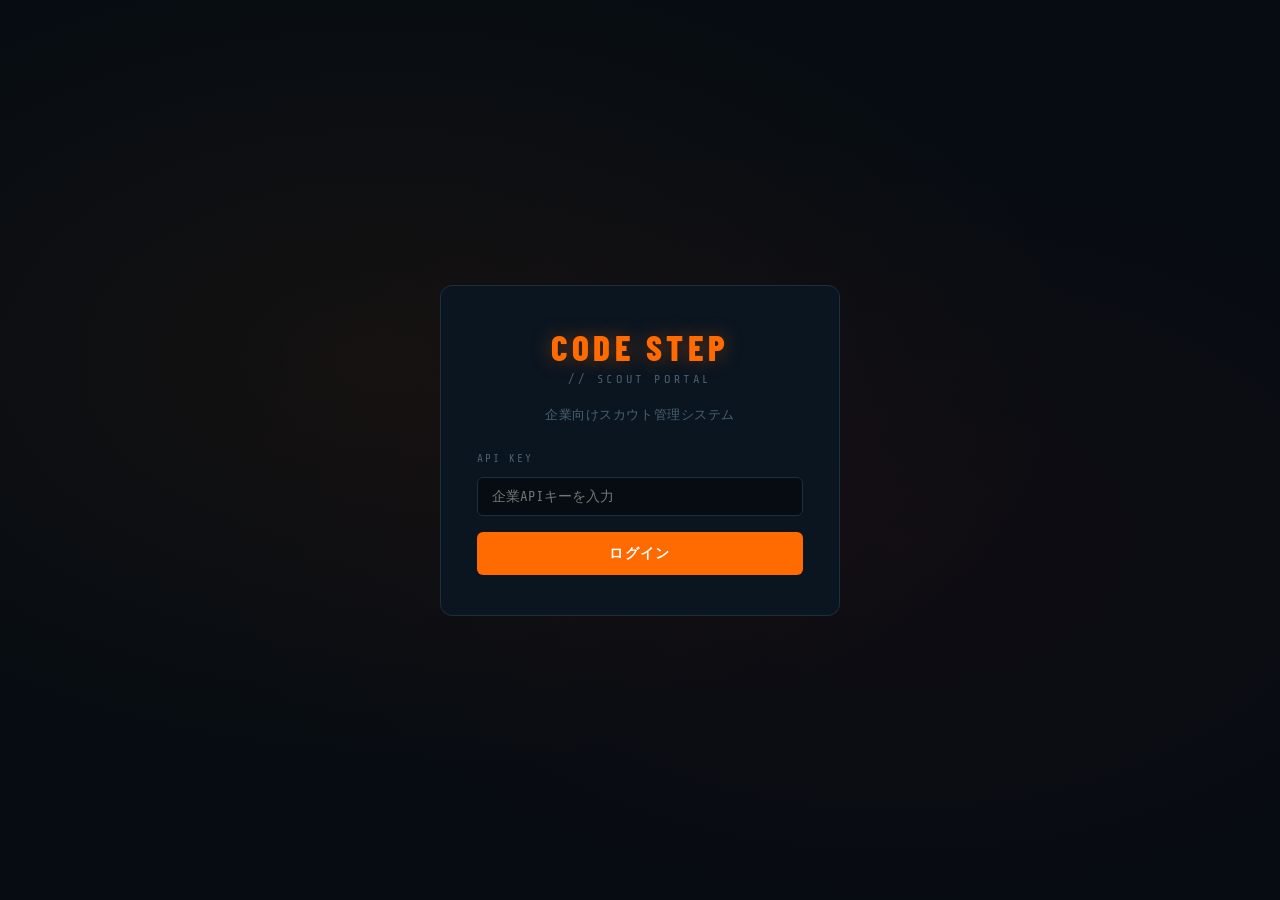
<file: company.html>
<!DOCTYPE html>
<html lang="ja">
<head>
  <meta charset="UTF-8">
  <meta name="viewport" content="width=device-width, initial-scale=1.0">
  <title>SCOUT PORTAL — CODE STEP</title>
  <meta name="robots" content="noindex, nofollow">
  <link rel="stylesheet" href="company.css">
</head>
<body>

  <!-- ===== ログイン画面 ===== -->
  <div id="login-screen">
    <div class="login-box">
      <div class="login-logo">CODE STEP</div>
      <div class="login-subtitle">// SCOUT PORTAL</div>
      <p class="login-desc">企業向けスカウト管理システム</p>
      <div class="login-form">
        <label class="login-label">API KEY</label>
        <input id="api-key-input" type="password" class="login-input"
               placeholder="企業APIキーを入力" autocomplete="off"
               onkeydown="if(event.key==='Enter')doLogin()">
        <button id="login-btn" class="login-btn" onclick="doLogin()">ログイン</button>
        <p id="login-error" class="login-error hidden"></p>
      </div>
    </div>
  </div>

  <!-- ===== ダッシュボード ===== -->
  <div id="dashboard" class="hidden">

    <header class="portal-header">
      <div class="portal-header-left">
        <span class="portal-logo-text">CODE STEP</span>
        <span class="portal-sep">//</span>
        <span class="portal-title-text">SCOUT PORTAL</span>
      </div>
      <div class="portal-header-right">
        <span id="company-name-label" class="company-name-label"></span>
        <span id="plan-badge" class="plan-badge"></span>
        <button class="logout-btn" onclick="doLogout()">ログアウト</button>
      </div>
    </header>

    <main class="portal-main">

      <!-- 検索パネル -->
      <section class="search-panel">
        <h2 class="section-title">// CANDIDATE SEARCH</h2>
        <div class="search-controls">
          <div class="search-field">
            <label class="field-label">言語</label>
            <select id="lang-select" class="field-select">
              <option value="cpp">C++</option>
              <option value="python">Python</option>
              <option value="javascript">JavaScript</option>
              <option value="typescript">TypeScript</option>
              <option value="java">Java</option>
              <option value="rust">Rust</option>
              <option value="go">Go</option>
              <option value="c">C</option>
              <option value="csharp">C#</option>
              <option value="kotlin">Kotlin</option>
              <option value="swift">Swift</option>
              <option value="ruby">Ruby</option>
              <option value="php">PHP</option>
              <option value="sql">SQL</option>
              <option value="html">HTML/CSS</option>
              <option value="bash">Bash</option>
              <option value="regex">Regex</option>
            </select>
          </div>
          <div class="search-field">
            <label class="field-label">最低ランク</label>
            <select id="tier-select" class="field-select">
              <option value="8">TITAN（100%達成）</option>
              <option value="9">OVERLORD（複数言語TITAN）</option>
            </select>
          </div>
          <button id="search-btn" class="search-btn" onclick="doSearch(false)">検索する</button>
        </div>
        <p id="search-status" class="search-status hidden"></p>
      </section>

      <!-- 検索結果 -->
      <section class="results-section">
        <div id="results-grid" class="results-grid"></div>
      </section>

    </main>
  </div>

  <!-- ===== スカウトモーダル ===== -->
  <div id="scout-modal" class="modal-wrap hidden">
    <div class="modal-overlay" onclick="closeScoutModal()"></div>
    <div class="modal-panel">
      <div class="modal-header">
        <span class="modal-title">// SEND SCOUT</span>
        <button class="modal-close" onclick="closeScoutModal()">✕</button>
      </div>
      <div class="modal-body">
        <div class="modal-target">
          <span class="modal-target-label">送信先</span>
          <span id="modal-target-id" class="modal-target-id"></span>
          <span id="modal-target-rank" class="modal-target-rank"></span>
        </div>
        <div class="modal-field">
          <label class="field-label">件名 <span class="field-limit">(最大100文字)</span></label>
          <input id="scout-title" type="text" class="modal-input" maxlength="100"
                 placeholder="例：エンジニア採用のご案内">
        </div>
        <div class="modal-field">
          <label class="field-label">メッセージ本文 <span class="field-limit">(最大2000文字)</span></label>
          <textarea id="scout-body" class="modal-textarea" maxlength="2000" rows="6"
                    placeholder="自己紹介・仕事内容・募集背景などを記載してください"></textarea>
          <div id="body-count" class="char-count">0 / 2000</div>
        </div>
        <p id="scout-error" class="scout-error hidden"></p>
        <button id="send-btn" class="send-btn" onclick="doSendScout()">送信する</button>
      </div>
    </div>
  </div>

  <script src="company.js"></script>
</body>
</html>
</file>
<file: company.css>
@import url('https://fonts.googleapis.com/css2?family=Barlow+Condensed:wght@700;800&family=Share+Tech+Mono&display=swap');

*, *::before, *::after { box-sizing: border-box; margin: 0; padding: 0; }

:root {
  --bg:       #060c12;
  --surface:  #0a1520;
  --border:   #1a3040;
  --text:     #c8dce8;
  --muted:    #4a6070;
  --accent:   #FF6B00;
  --titan:    #FF2020;
  --overlord: #FFD700;
}

body {
  background: var(--bg);
  color: var(--text);
  font-family: 'Share Tech Mono', monospace;
  min-height: 100vh;
}

.hidden { display: none !important; }

/* ===== ログイン ===== */
#login-screen {
  display: flex;
  align-items: center;
  justify-content: center;
  min-height: 100vh;
  background:
    radial-gradient(ellipse at 30% 40%, rgba(255,107,0,0.06) 0%, transparent 55%),
    radial-gradient(ellipse at 70% 60%, rgba(255,32,32,0.04) 0%, transparent 55%),
    var(--bg);
}

.login-box {
  width: 100%;
  max-width: 400px;
  background: var(--surface);
  border: 1px solid var(--border);
  border-radius: 12px;
  padding: 40px 36px;
  text-align: center;
}

.login-logo {
  font-family: 'Barlow Condensed', sans-serif;
  font-size: 2.2rem;
  font-weight: 800;
  letter-spacing: 0.12em;
  color: var(--accent);
  text-shadow: 0 0 20px rgba(255,107,0,0.4);
}

.login-subtitle {
  font-size: 0.75rem;
  letter-spacing: 0.3em;
  color: var(--muted);
  margin-top: 4px;
  margin-bottom: 20px;
}

.login-desc {
  font-size: 0.82rem;
  color: var(--muted);
  margin-bottom: 28px;
  letter-spacing: 0.04em;
}

.login-form { display: flex; flex-direction: column; gap: 12px; text-align: left; }

.login-label {
  font-size: 0.7rem;
  letter-spacing: 0.18em;
  color: var(--muted);
}

.login-input {
  background: #060c12;
  border: 1px solid var(--border);
  border-radius: 6px;
  color: var(--text);
  font-family: 'Share Tech Mono', monospace;
  font-size: 0.88rem;
  padding: 11px 14px;
  width: 100%;
  transition: border-color 0.15s;
  outline: none;
}
.login-input:focus { border-color: var(--accent); }

.login-btn {
  background: var(--accent);
  border: none;
  border-radius: 6px;
  color: #fff;
  cursor: pointer;
  font-family: 'Share Tech Mono', monospace;
  font-size: 0.88rem;
  font-weight: 700;
  letter-spacing: 0.1em;
  padding: 12px;
  transition: background 0.15s, opacity 0.15s;
  margin-top: 4px;
}
.login-btn:hover:not(:disabled) { background: #e55e00; }
.login-btn:disabled { opacity: 0.5; cursor: not-allowed; }

.login-error {
  font-size: 0.78rem;
  color: #ff6060;
  text-align: center;
  min-height: 1.2em;
}

/* ===== ヘッダー ===== */
.portal-header {
  display: flex;
  align-items: center;
  justify-content: space-between;
  padding: 0 24px;
  height: 52px;
  background: rgba(6,12,18,0.95);
  border-bottom: 1px solid var(--border);
  position: sticky;
  top: 0;
  z-index: 100;
  backdrop-filter: blur(8px);
}

.portal-header-left { display: flex; align-items: center; gap: 10px; }

.portal-logo-text {
  font-family: 'Barlow Condensed', sans-serif;
  font-size: 1.4rem;
  font-weight: 800;
  letter-spacing: 0.1em;
  color: var(--accent);
}

.portal-sep { color: var(--muted); font-size: 0.8rem; }

.portal-title-text {
  font-size: 0.72rem;
  letter-spacing: 0.22em;
  color: var(--muted);
}

.portal-header-right {
  display: flex;
  align-items: center;
  gap: 12px;
}

.company-name-label {
  font-size: 0.82rem;
  color: var(--text);
  font-weight: 700;
}

.plan-badge {
  font-size: 0.62rem;
  font-weight: 700;
  letter-spacing: 0.12em;
  border: 1px solid var(--border);
  border-radius: 4px;
  padding: 2px 8px;
  color: var(--muted);
}
.plan-badge.pro   { color: var(--overlord); border-color: rgba(255,215,0,0.4); }
.plan-badge.basic { color: var(--accent);   border-color: rgba(255,107,0,0.4); }

.logout-btn {
  background: none;
  border: 1px solid var(--border);
  border-radius: 4px;
  color: var(--muted);
  cursor: pointer;
  font-family: 'Share Tech Mono', monospace;
  font-size: 0.72rem;
  padding: 4px 12px;
  transition: border-color 0.15s, color 0.15s;
}
.logout-btn:hover { border-color: #4a6070; color: var(--text); }

/* ===== メイン ===== */
.portal-main {
  max-width: 1100px;
  margin: 0 auto;
  padding: 28px 20px 60px;
}

.section-title {
  font-size: 0.72rem;
  letter-spacing: 0.22em;
  color: var(--muted);
  margin-bottom: 16px;
}

/* ===== 検索パネル ===== */
.search-panel {
  background: var(--surface);
  border: 1px solid var(--border);
  border-radius: 10px;
  padding: 22px 24px;
  margin-bottom: 24px;
}

.search-controls {
  display: flex;
  flex-wrap: wrap;
  gap: 16px;
  align-items: flex-end;
}

.search-field { display: flex; flex-direction: column; gap: 6px; }

.field-label {
  font-size: 0.68rem;
  letter-spacing: 0.14em;
  color: var(--muted);
}

.field-select {
  background: var(--bg);
  border: 1px solid var(--border);
  border-radius: 6px;
  color: var(--text);
  font-family: 'Share Tech Mono', monospace;
  font-size: 0.85rem;
  padding: 9px 14px;
  min-width: 200px;
  outline: none;
  cursor: pointer;
  transition: border-color 0.15s;
}
.field-select:focus { border-color: var(--accent); }

.search-btn {
  background: var(--accent);
  border: none;
  border-radius: 6px;
  color: #fff;
  cursor: pointer;
  font-family: 'Share Tech Mono', monospace;
  font-size: 0.85rem;
  font-weight: 700;
  letter-spacing: 0.08em;
  padding: 10px 28px;
  transition: background 0.15s, opacity 0.15s;
  align-self: flex-end;
}
.search-btn:hover:not(:disabled) { background: #e55e00; }
.search-btn:disabled { opacity: 0.5; cursor: not-allowed; }

.search-status {
  margin-top: 12px;
  font-size: 0.78rem;
  color: var(--muted);
}

/* ===== 結果グリッド ===== */
.results-grid {
  display: grid;
  grid-template-columns: repeat(auto-fill, minmax(260px, 1fr));
  gap: 14px;
}

.results-loading,
.results-empty,
.results-error {
  grid-column: 1 / -1;
  text-align: center;
  padding: 48px 0;
  font-size: 0.82rem;
  color: var(--muted);
  letter-spacing: 0.1em;
}
.results-error { color: #ff6060; }

/* ===== ユーザーカード ===== */
.user-card {
  background: var(--surface);
  border: 1px solid var(--border);
  border-radius: 10px;
  padding: 18px;
  display: flex;
  flex-direction: column;
  gap: 12px;
  transition: border-color 0.2s, box-shadow 0.2s;
}
.user-card:hover { border-color: #2a4060; }
.user-card.is-overlord {
  border-color: rgba(255,215,0,0.3);
  box-shadow: 0 0 20px rgba(255,215,0,0.08);
}

.user-card-top {
  display: flex;
  align-items: center;
  justify-content: space-between;
}

.user-rank-badge {
  font-size: 0.65rem;
  font-weight: 700;
  letter-spacing: 0.18em;
  border: 1px solid;
  border-radius: 4px;
  padding: 2px 10px;
}

.user-crown { font-size: 1.1rem; }

.user-anon-id {
  font-size: 0.9rem;
  font-weight: 700;
  letter-spacing: 0.06em;
  color: var(--text);
}

.user-pct-row {
  display: flex;
  align-items: center;
  gap: 10px;
}

.user-pct-bar {
  flex: 1;
  height: 4px;
  background: #0d1e2c;
  border-radius: 2px;
  overflow: hidden;
}

.user-pct-fill {
  height: 100%;
  border-radius: 2px;
  transition: width 0.6s ease;
}

.user-pct-num {
  font-size: 0.85rem;
  font-weight: 700;
  min-width: 44px;
  text-align: right;
}

.user-cleared {
  font-size: 0.72rem;
  color: var(--muted);
}

.user-titan-count {
  font-size: 0.7rem;
  color: var(--overlord);
  letter-spacing: 0.06em;
}

.user-scout-btn {
  background: none;
  border: 1px solid;
  border-radius: 6px;
  cursor: pointer;
  font-family: 'Share Tech Mono', monospace;
  font-size: 0.78rem;
  font-weight: 700;
  letter-spacing: 0.08em;
  padding: 8px 0;
  width: 100%;
  transition: background 0.15s;
}
.user-scout-btn:hover { background: rgba(255,255,255,0.05); }

.load-more-wrap {
  grid-column: 1 / -1;
  text-align: center;
  padding-top: 8px;
}

.load-more-btn {
  background: none;
  border: 1px solid var(--border);
  border-radius: 6px;
  color: var(--muted);
  cursor: pointer;
  font-family: 'Share Tech Mono', monospace;
  font-size: 0.8rem;
  padding: 10px 32px;
  transition: border-color 0.15s, color 0.15s;
}
.load-more-btn:hover { border-color: var(--accent); color: var(--accent); }

/* ===== モーダル ===== */
.modal-wrap {
  position: fixed;
  inset: 0;
  z-index: 500;
  display: flex;
  align-items: center;
  justify-content: center;
}

.modal-overlay {
  position: absolute;
  inset: 0;
  background: rgba(0,0,0,0.75);
  backdrop-filter: blur(3px);
}

.modal-panel {
  position: relative;
  background: var(--surface);
  border: 1px solid #2a4060;
  border-radius: 12px;
  width: 100%;
  max-width: 520px;
  margin: 16px;
  overflow: hidden;
}

.modal-header {
  display: flex;
  align-items: center;
  justify-content: space-between;
  padding: 16px 20px;
  border-bottom: 1px solid var(--border);
}

.modal-title {
  font-size: 0.72rem;
  letter-spacing: 0.22em;
  color: var(--muted);
}

.modal-close {
  background: none;
  border: none;
  color: var(--muted);
  cursor: pointer;
  font-size: 1rem;
  padding: 4px 8px;
  transition: color 0.15s;
}
.modal-close:hover { color: var(--text); }

.modal-body { padding: 20px; display: flex; flex-direction: column; gap: 16px; }

.modal-target {
  display: flex;
  align-items: center;
  gap: 10px;
  background: var(--bg);
  border: 1px solid var(--border);
  border-radius: 6px;
  padding: 10px 14px;
}

.modal-target-label { font-size: 0.7rem; color: var(--muted); letter-spacing: 0.1em; }

.modal-target-id {
  font-size: 0.9rem;
  font-weight: 700;
  color: var(--text);
  flex: 1;
}

.modal-target-rank {
  font-size: 0.65rem;
  font-weight: 700;
  letter-spacing: 0.18em;
  border: 1px solid;
  border-radius: 4px;
  padding: 2px 8px;
}

.modal-field { display: flex; flex-direction: column; gap: 6px; }

.field-limit { font-size: 0.65rem; color: var(--muted); }

.modal-input,
.modal-textarea {
  background: var(--bg);
  border: 1px solid var(--border);
  border-radius: 6px;
  color: var(--text);
  font-family: 'Share Tech Mono', monospace;
  font-size: 0.85rem;
  padding: 10px 14px;
  outline: none;
  transition: border-color 0.15s;
  resize: none;
}
.modal-input:focus,
.modal-textarea:focus { border-color: var(--accent); }

.char-count {
  font-size: 0.68rem;
  color: var(--muted);
  text-align: right;
  margin-top: -10px;
}

.scout-error {
  font-size: 0.78rem;
  color: #ff6060;
  min-height: 1.1em;
}

.send-btn {
  background: var(--accent);
  border: none;
  border-radius: 6px;
  color: #fff;
  cursor: pointer;
  font-family: 'Share Tech Mono', monospace;
  font-size: 0.88rem;
  font-weight: 700;
  letter-spacing: 0.1em;
  padding: 12px;
  transition: background 0.15s, opacity 0.15s;
}
.send-btn:hover:not(:disabled) { background: #e55e00; }
.send-btn:disabled { opacity: 0.5; cursor: not-allowed; }

/* ===== 送信済みフィードバック ===== */
.sent-feedback {
  position: fixed;
  bottom: 24px;
  left: 50%;
  transform: translateX(-50%);
  background: #0d2010;
  border: 1px solid #2a6030;
  border-radius: 8px;
  color: #70c880;
  font-size: 0.82rem;
  letter-spacing: 0.06em;
  padding: 12px 24px;
  z-index: 1000;
  animation: feedbackIn 0.25s ease both;
}
@keyframes feedbackIn {
  from { opacity: 0; transform: translateX(-50%) translateY(10px); }
  to   { opacity: 1; transform: translateX(-50%) translateY(0); }
}

@media (max-width: 600px) {
  .search-controls { flex-direction: column; }
  .field-select { min-width: 100%; }
  .search-btn { width: 100%; }
  .portal-header { padding: 0 14px; }
}
</file>
